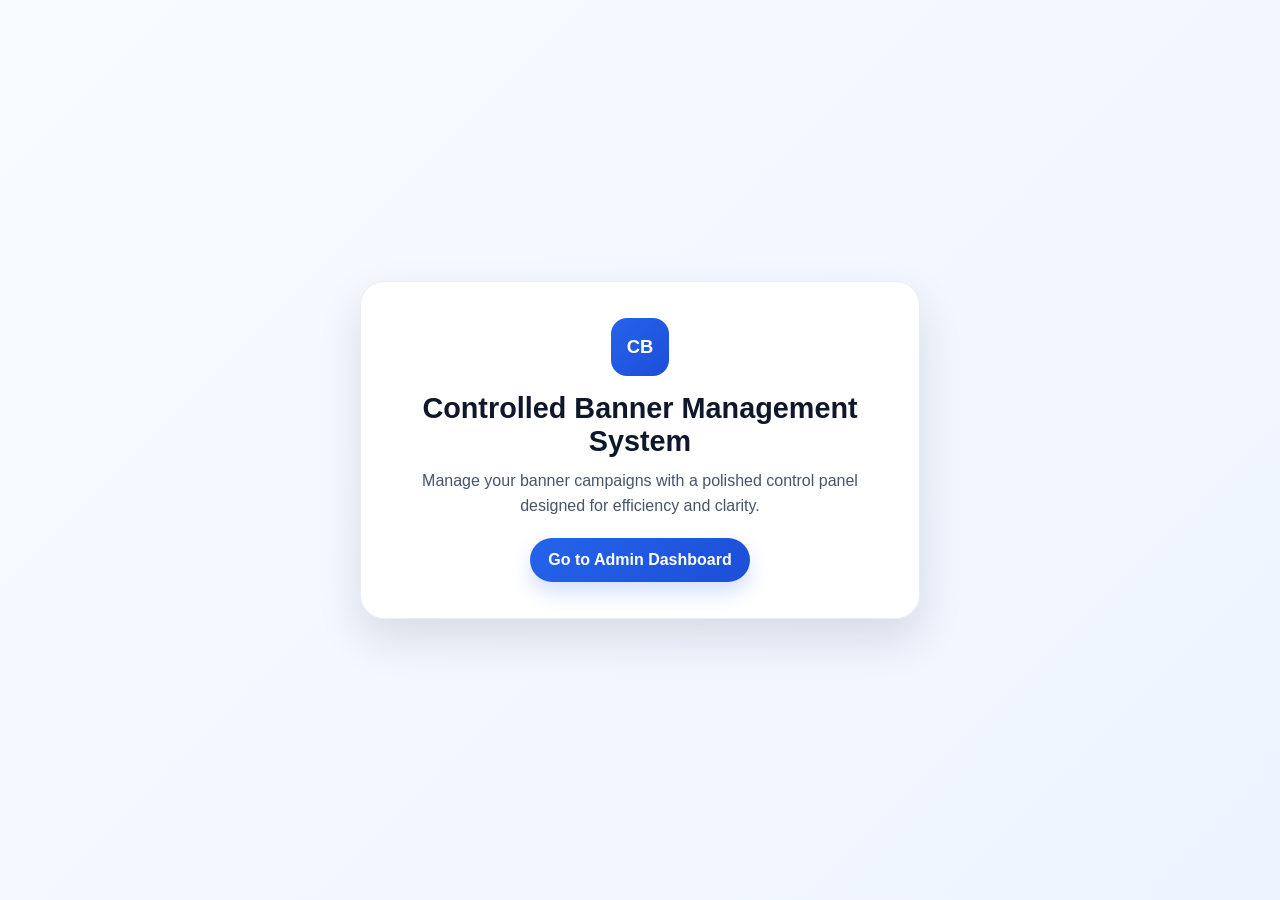
<file: templates/home.html>
<!doctype html>
<html lang="en">
  <head>
    <meta charset="utf-8">
    <meta name="viewport" content="width=device-width,initial-scale=1">
    <title>Controlled Banner Management System</title>
    <style>
      :root {
        color-scheme: light;
      }
      * { box-sizing: border-box; }
      body {
        margin: 0;
        font-family: Inter, "Segoe UI", Roboto, Arial, sans-serif;
        min-height: 100vh;
        display: grid;
        place-items: center;
        background: linear-gradient(135deg, #f8fbff 0%, #eef4ff 100%);
        color: #0f172a;
      }
      .card {
        width: min(92vw, 560px);
        padding: 2.25rem;
        border-radius: 24px;
        background: rgba(255,255,255,0.94);
        box-shadow: 0 20px 45px rgba(15, 23, 42, 0.12);
        border: 1px solid rgba(148, 163, 184, 0.2);
        text-align: center;
      }
      .badge {
        display: inline-flex;
        align-items: center;
        justify-content: center;
        width: 58px;
        height: 58px;
        border-radius: 16px;
        background: linear-gradient(135deg, #2563eb 0%, #1d4ed8 100%);
        color: #fff;
        font-size: 1.15rem;
        font-weight: 700;
        margin-bottom: 1rem;
      }
      h1 {
        margin: 0 0 0.6rem;
        font-size: 1.8rem;
      }
      p {
        margin: 0 0 1.2rem;
        color: #475569;
        line-height: 1.6;
      }
      a {
        display: inline-block;
        text-decoration: none;
        padding: 0.8rem 1.15rem;
        border-radius: 999px;
        background: linear-gradient(135deg, #2563eb 0%, #1d4ed8 100%);
        color: white;
        font-weight: 600;
        box-shadow: 0 10px 20px rgba(37, 99, 235, 0.2);
      }
      a:hover {
        transform: translateY(-1px);
      }
    </style>
  </head>
  <body>
    <div class="card">
      <div class="badge">CB</div>
      <h1>Controlled Banner Management System</h1>
      <p>Manage your banner campaigns with a polished control panel designed for efficiency and clarity.</p>
      <a href="/admin/">Go to Admin Dashboard</a>
    </div>
  </body>
</html>
</file>
